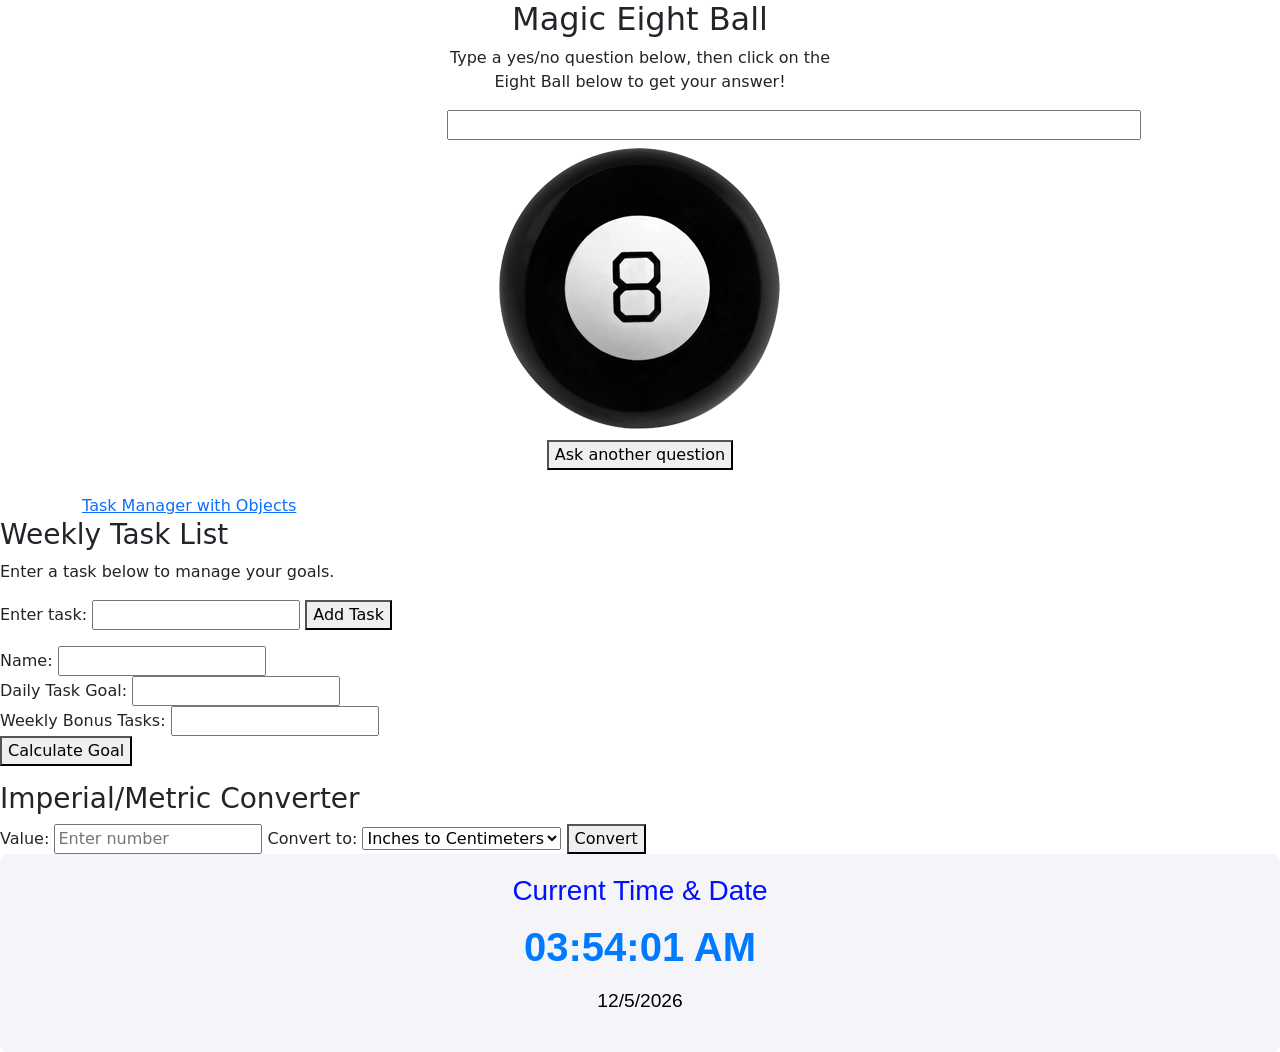
<file: index.html>
<!DOCTYPE html>
<html lang="en">
<head>
    <meta charset="UTF-8">
    <meta name="viewport" content="width=device-width, initial-scale=1.0">
    <title>Document</title>
    <link rel="stylesheet" href="css/style.css">
   
<link href="https://cdn.jsdelivr.net/npm/bootstrap@5.3.8/dist/css/bootstrap.min.css" rel="stylesheet" integrity="sha384-sRIl4kxILFvY47J16cr9ZwB07vP4J8+LH7qKQnuqkuIAvNWLzeN8tE5YBujZqJLB" crossorigin="anonymous">
<script defer src="https://cdn.jsdelivr.net/npm/bootstrap@5.3.8/dist/js/bootstrap.bundle.min.js" integrity="sha384-FKyoEForCGlyvwx9Hj09JcYn3nv7wiPVlz7YYwJrWVcXK/BmnVDxM+D2scQbITxI" crossorigin="anonymous"></script>
    
</head>
<body>
    <div class="container">
    <div class="row">
    <div class="col" id="magic-eight-ball">
     <script src="js/magic-eight-ball.js" defer></script>
     <link rel="stylesheet" href="css/magic-eight-ball.css">
     <h2 class="heading">Magic Eight Ball</h2>
     <form>
       <p>Type a yes/no question below, then click on the Eight Ball below to get your answer!</p>
       <input id="question" name="question" size="80">
       <div id="magicEightBall">
        <div id="circle"></div>
        <img id="ball" src="img/magic-eight-ball.png"/>
       </div>
       <button id="reset" name="reset" type="reset">Ask another question</button>
     </form>
     <br>
</div>
            </form>
        </div>
<a href="task-manager/index.html">Task Manager with Objects</a>
            
        </div>
            <div class="col" id="weekly-tasks">
                <div id="task-list">
    <h3>Weekly Task List</h3>
    <p>Enter a task below to manage your goals.</p>
    
    <form>
        <label for="task-name">Enter task:</label>
        <input type="text" id="task-name">
        <button type="button" id="add-task">Add Task</button>
    </form>
</div>
        <form>
            <div>
                <label for="userName">Name:</label>
                <input type="text" id="userName" required>
            </div>
            
            <div>
                <label for="dailyGoal">Daily Task Goal:</label>
                <input type="number" id="dailyGoal" required>
            </div>
            
            <div>
                <label for="bonusTasks">Weekly Bonus Tasks:</label>
                <input type="number" id="bonusTasks" required>
            </div>

            </div>
            <button type="button" id="goal-btn">Calculate Goal</button>
        </form>

        <p id="goal-message"></p>
        <script src="js/task-manager.js"></script>
    </div>
    <div class="col" id="metric-converter">
            <h3>Imperial/Metric Converter</h3>
            <form id="converter-form">
                <label for="conversion-value">Value:</label>
                <input type="number" id="conversion-value" placeholder="Enter number" required>

                <label for="conversion-type">Convert to:</label>
                <select id="conversion-type">
                    <option value="in-to-cm">Inches to Centimeters</option>
                    <option value="cm-to-in">Centimeters to Inches</option>
                    <option value="ft-to-m">Feet to Meters</option>
                    <option value="m-to-ft">Meters to Feet</option>
                    <option value="yd-to-m">Yards to Meters</option>
                    <option value="m-to-yd">Meters to Yards</option>
                    <option value="mi-to-km">Miles to Kilometers</option>
                    <option value="km-to-mi">Kilometers to Miles</option>
                </select>
                
                
                <button type="button" id="convert-btn">Convert</button>
            </form>
            <div id="conversion-output"></div>

            <script src="metric-converter.js" defer></script>
           
            <div id="digital-clock" class="col">
            <h3>Current Time & Date</h3>
            <div id="clock-face"></div>
            <p id="calendar-date"></p>
            <script src="js/digital-clock.js" defer></script>
            <link rel="stylesheet" href="css/digital-clock.css">
</div>
</div>
</body>
</html>
</file>
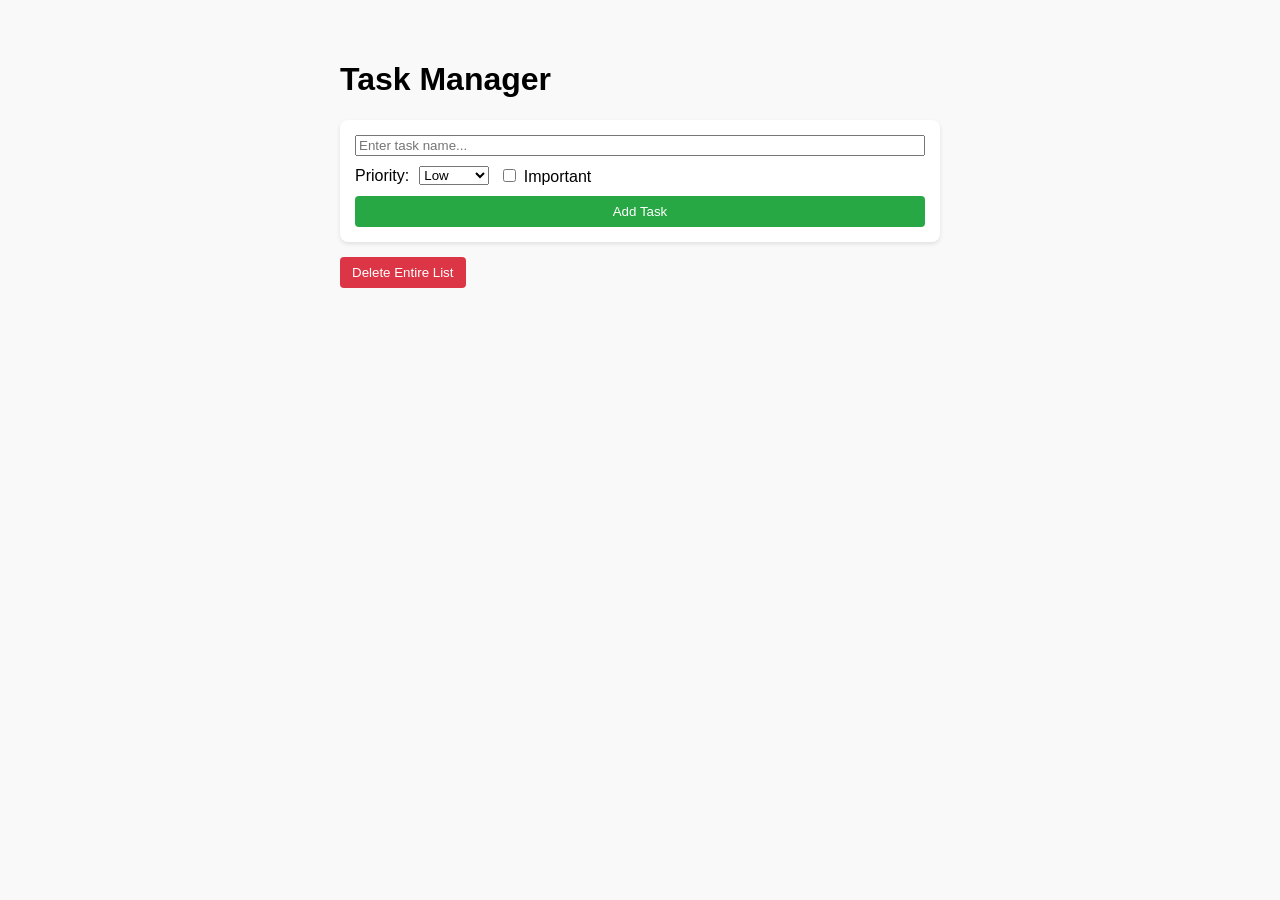
<file: task-manager/index.html>
<!DOCTYPE html>
<html lang="en">
<head>
    <meta charset="UTF-8">
    <meta name="viewport" content="width=device-width, initial-scale=1.0">
    <title>Task Manager with Objects</title>
    <style>
        body {
            font-family: Arial, sans-serif;
            max-width: 600px;
            margin: 20px auto;
            padding: 20px;
            background-color: #f9f9f9;
        }
        form {
            display: flex;
            flex-direction: column;
            gap: 10px;
            background: white;
            padding: 15px;
            border-radius: 8px;
            box-shadow: 0 2px 4px rgba(0,0,0,0.1);
        }
        .form-row {
            display: flex;
            align-items: center;
            gap: 10px;
        }
        button {
            cursor: pointer;
            padding: 8px 12px;
            border: none;
            border-radius: 4px;
        }
        #add-task-btn {
            background-color: #28a745;
            color: white;
        }
        #clear-list-btn {
            background-color: #dc3545;
            color: white;
            margin-top: 15px;
        }
        .task-item {
            display: flex;
            justify-content: space-between;
            align-items: center;
            background: white;
            padding: 10px;
            margin: 8px 0;
            border-radius: 4px;
            border-left: 5px solid #ccc;
            box-shadow: 0 1px 3px rgba(0,0,0,0.1);
        }
        .task-actions button {
            background-color: #007bff;
            color: white;
            font-size: 12px;
        }
    </style>
</head>
<body>

     <h1>Task Manager</h1>
         <form id="task-form">
        <input type="text" id="task-name" placeholder="Enter task name..." required>
        
        <div class="form-row">
            <label for="task-priority">Priority:</label>
            <select id="task-priority">
                <option value="Low">Low</option>
                <option value="Medium">Medium</option>
                <option value="High">High</option>
            </select>

            <label>
                <input type="checkbox" id="task-important"> Important
            </label>
        </div>

        <button type="submit" id="add-task-btn">Add Task</button>
    </form>
       <div id="task-list"></div>

    <button id="clear-list-btn">Delete Entire List</button>

    <script src="script.js"></script>
</body>
</html>
</file>
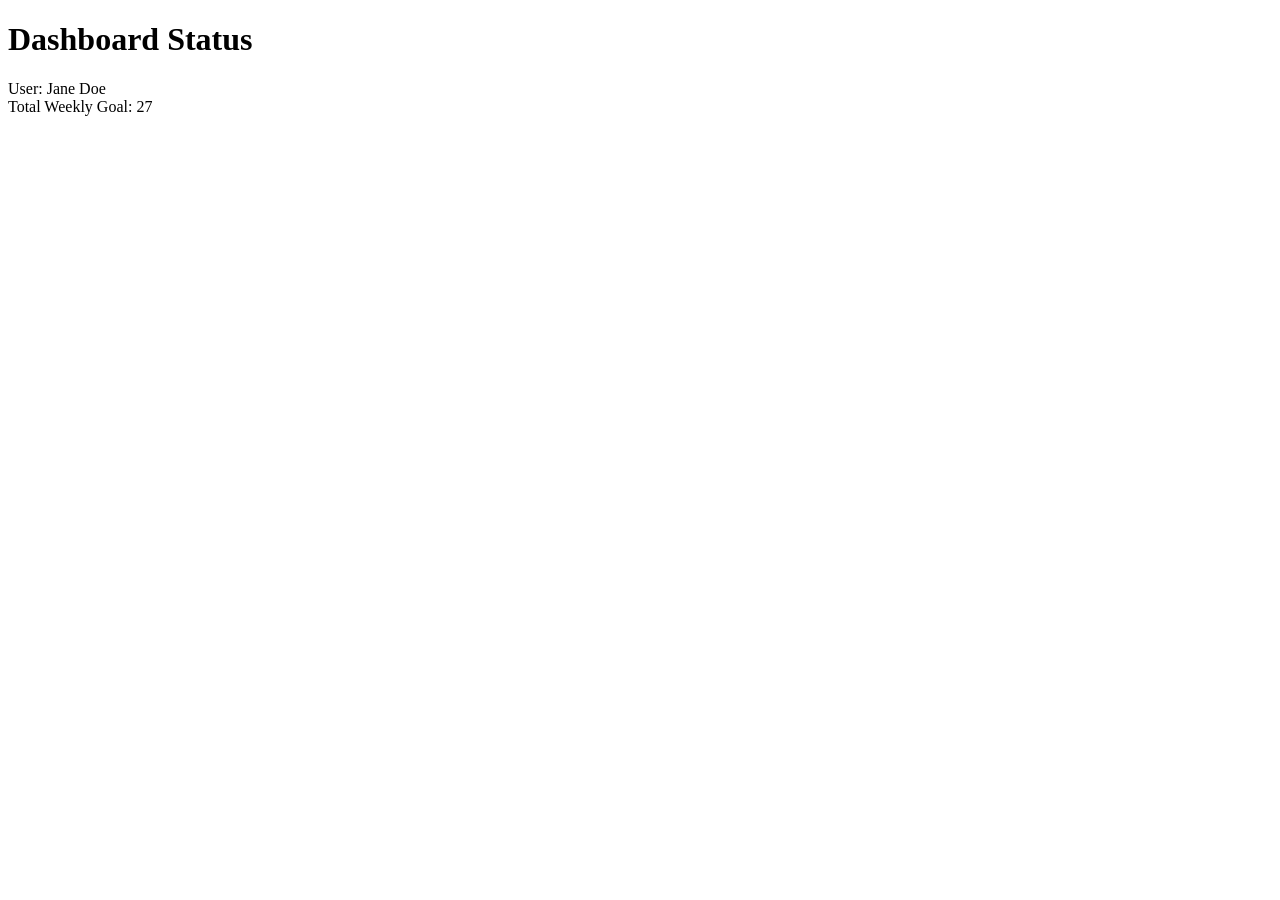
<file: debug.html>
<!DOCTYPE html>
<html lang="en">
<head>
    <meta charset="UTF-8">
    <title>JavaScript Debugging Exercise</title>
</head>
<body>
    <h1>Dashboard Status</h1>
    <div id="display"></div>
    <script>
        // Weekly Goal: Calculate the total weekly task goal for a user.
        
        // Declare variables and values
        let userName = "Jane Doe";
        let dailyGoal = 5; 
        // FIXED: Changed bonusTasks from a string to a number data type.
        let bonusTasks = 2; 
 
        // Output message to console
        // FIXED: Added missing parenthesis to console.log.
        console.log("Checking status for: " + userName); 
 
        // Calculate weekly goal based on number of workdays (5) per week
        // FIXED: Corrected spelling of dailyGoal variable name.
        // FIXED: Corrected spelling of dailyGoal and changed multiplier to 5 workdays.
        let weeklyGoal = dailyGoal * 5; 
 
        // Add bonusTasks to weeklyGoal.
        // Note: Check for data type issues
        // FIXED: Changed subtraction operator to addition operator to properly calculate totals.
        let totalGoal = weeklyGoal + bonusTasks; 
 
        // Output results to web page
        document.write("User: " + userName + "<br>");
        // FIXED: Corrected string concatenation syntax to display variable value.
        document.write("Total Weekly Goal: " + totalGoal);
 
    </script>
</body>
</html>
</file>
<file: css/style.css>
body {
    background-color: #FFD700;
    font-family:Georgia, 'Times New Roman', Times, serif;
}
</file>
<file: css/magic-eight-ball.css>
#magic-eight-ball {
  max-width: 410px;
  text-align: center;
  margin: auto;
}

#circle {
  font-size: 12pt;
  background-color: white;
  color: black;
  position: absolute;
  margin-left: 70px;
  margin-top: 70px;
  height: 150px;
  width: 150px;
  border-radius: 50%;
  text-wrap: wrap;
  display: none;
}


img:active {
  animation: shake 1s;
  animation-iteration-count: infinite;
}

img:visited {
  animation: none;
}
@keyframes shake {
  0% { transform: translate(1px, 1px) rotate(0deg);  }
  10% { transform: translate(-1px, -2px) rotate(-1deg); }
  20% { transform: translate(-3px, 0px) rotate(1deg); }
  30% { transform: translate(3px, 2px) rotate(0deg); }
  40% { transform: translate(1px, -1px) rotate(1deg); }
  50% { transform: translate(-1px, 2px) rotate(-1deg); }
  60% { transform: translate(-3px, 1px) rotate(0deg); }
  70% { transform: translate(3px, 1px) rotate(-1deg); }
  80% { transform: translate(-1px, -1px) rotate(1deg); }
  90% { transform: translate(1px, 2px) rotate(0deg); }
  100% { transform: translate(1px, -2px) rotate(-1deg); }
}
</file>
<file: css/digital-clock.css>
#digital-clock {
    background-color: #f4f4f9;
    padding: 20px;
    border-radius: 8px;
    text-align: center;
    font-family: 'Arial', sans-serif;
    color: #0011ff;
}


#clock-face {
    font-size: 2.5rem;
    font-weight: bold;
    color: #007bff;
    margin: 10px 0;
}

#calendar-date {
    font-size: 1.2rem;
    color: #000000;
}
</file>
